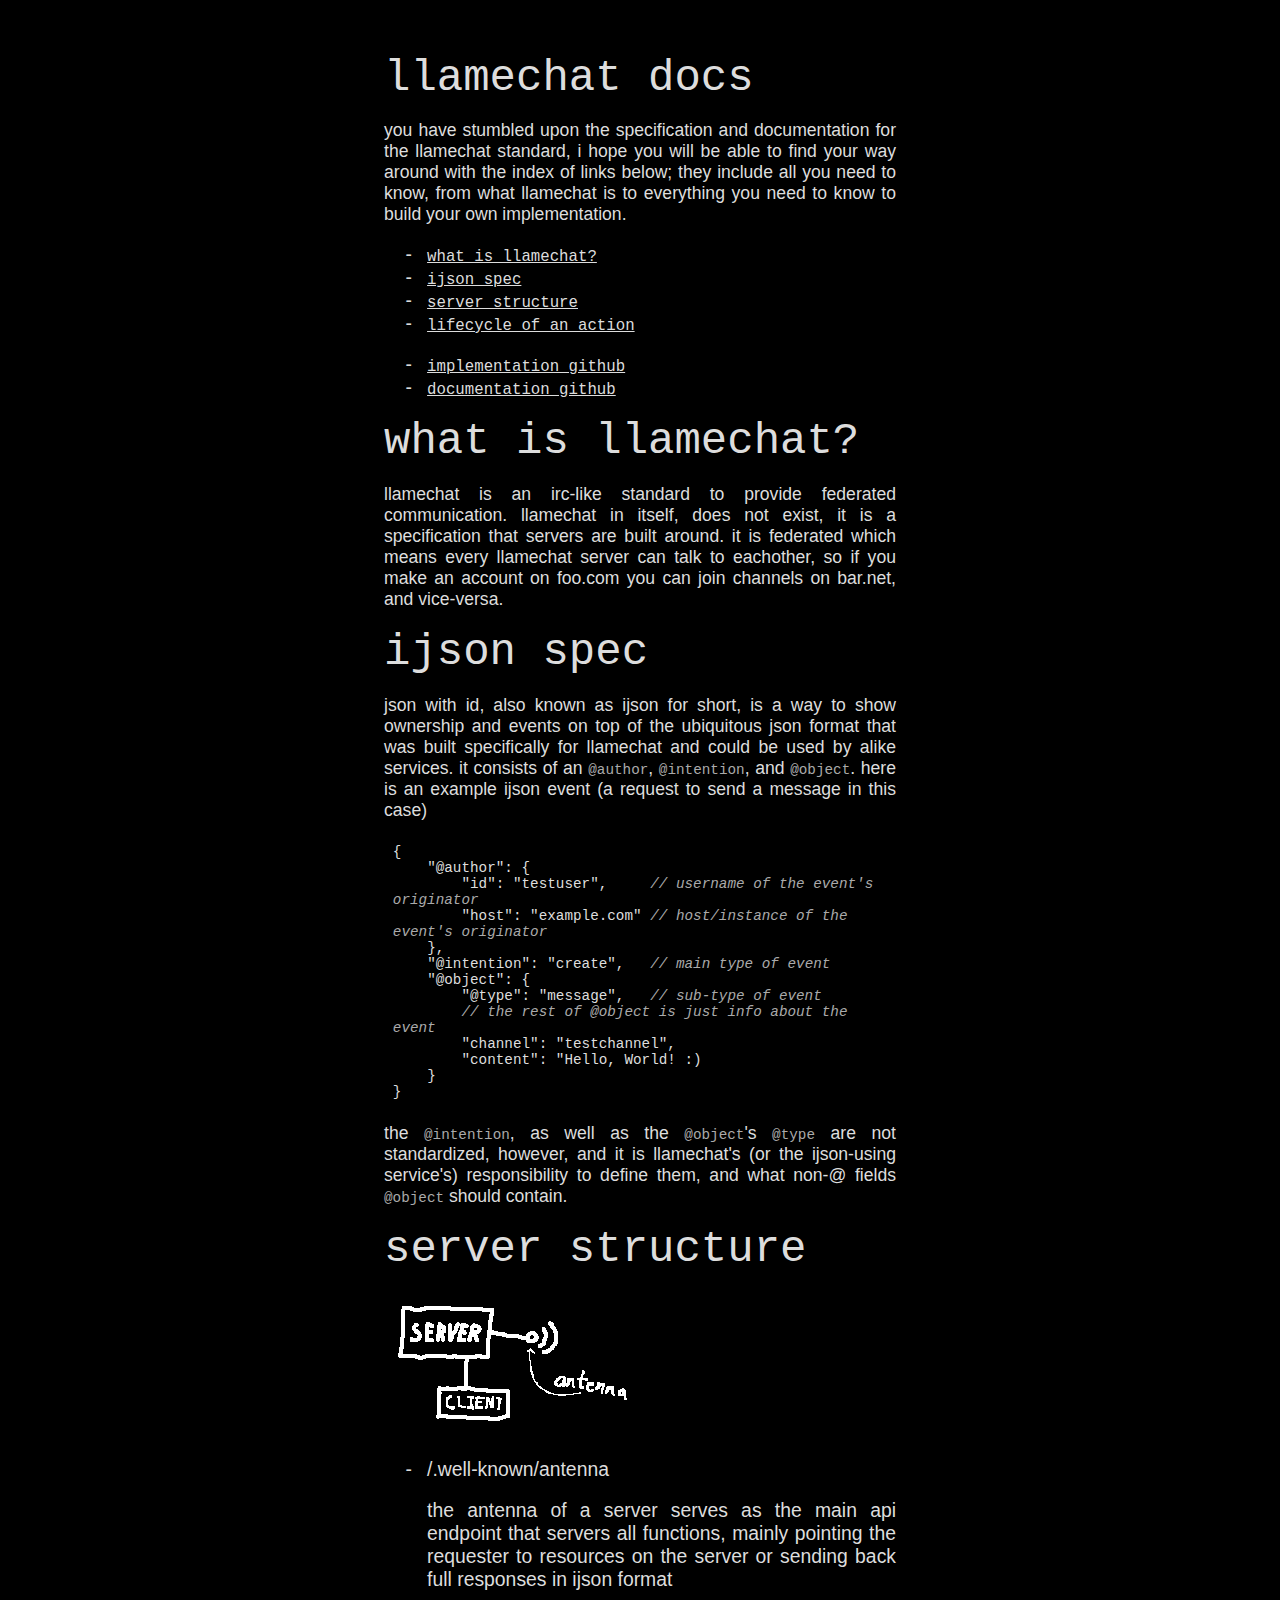
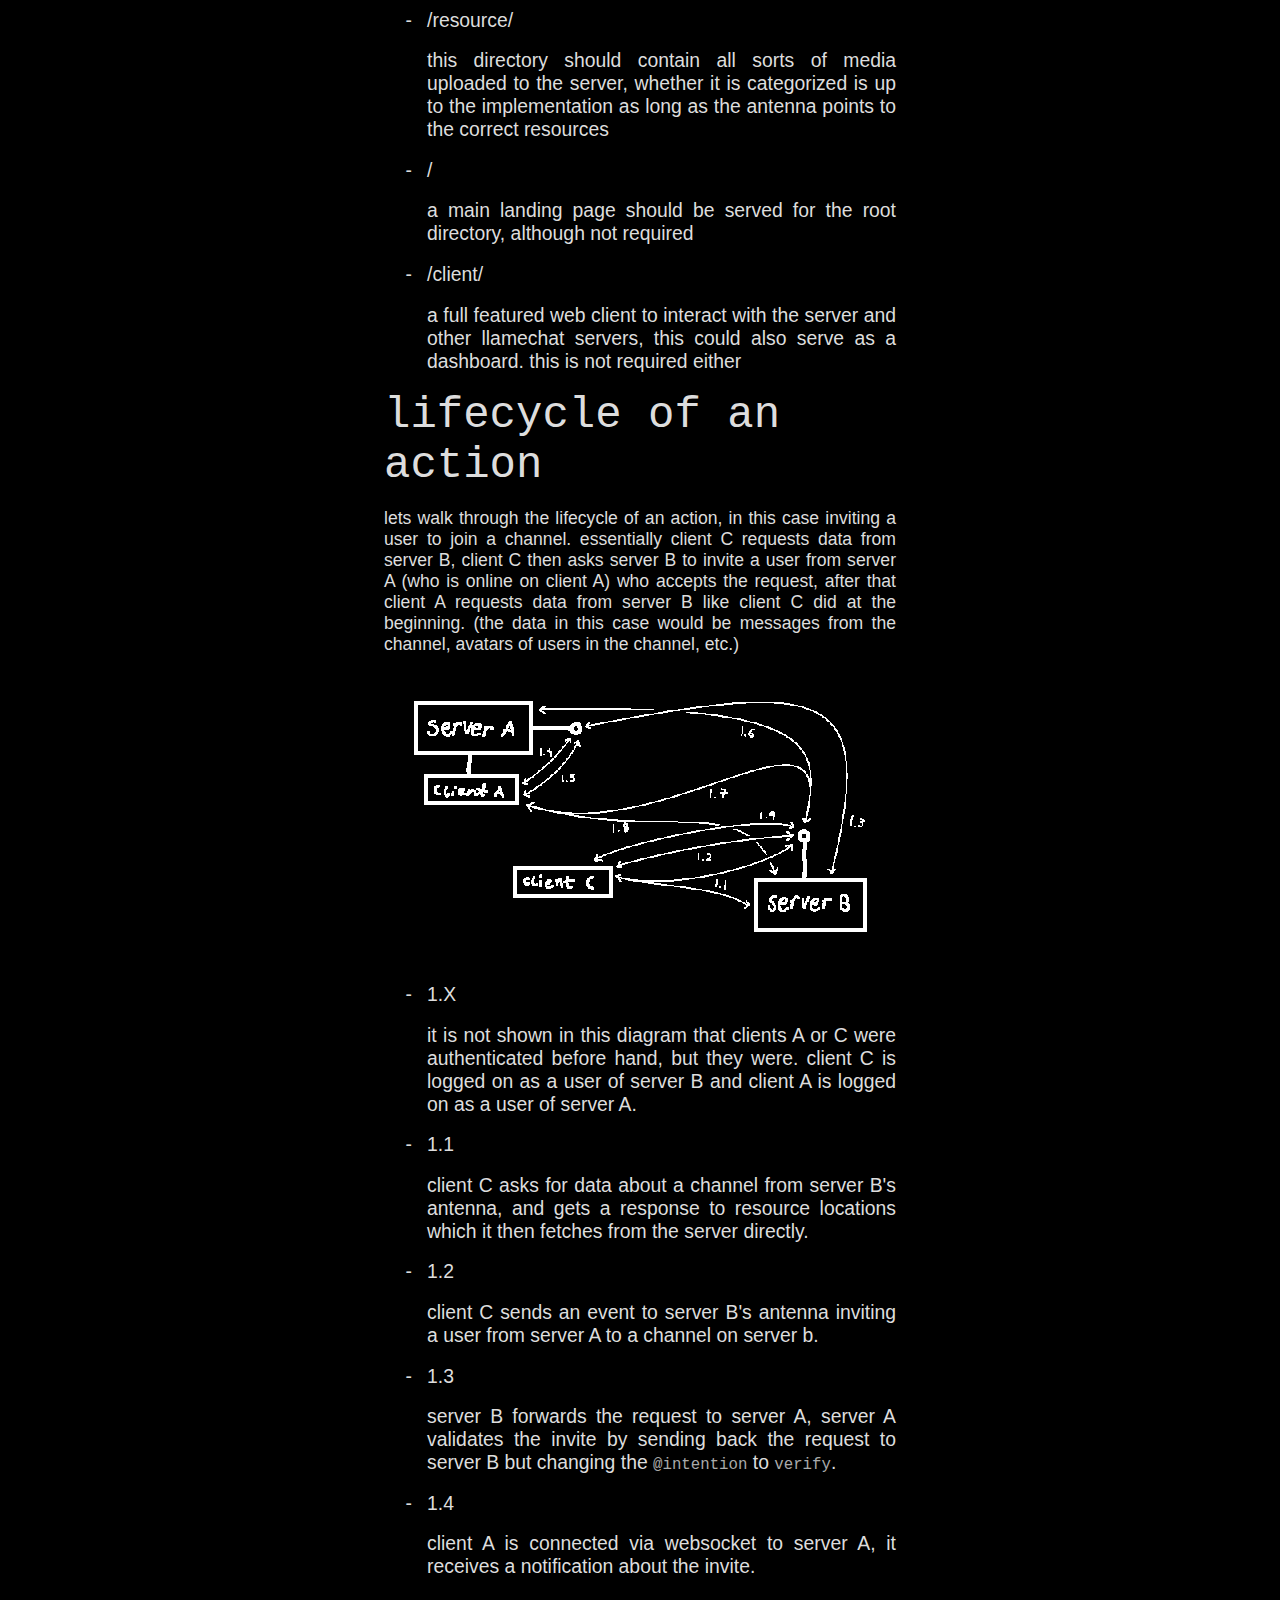
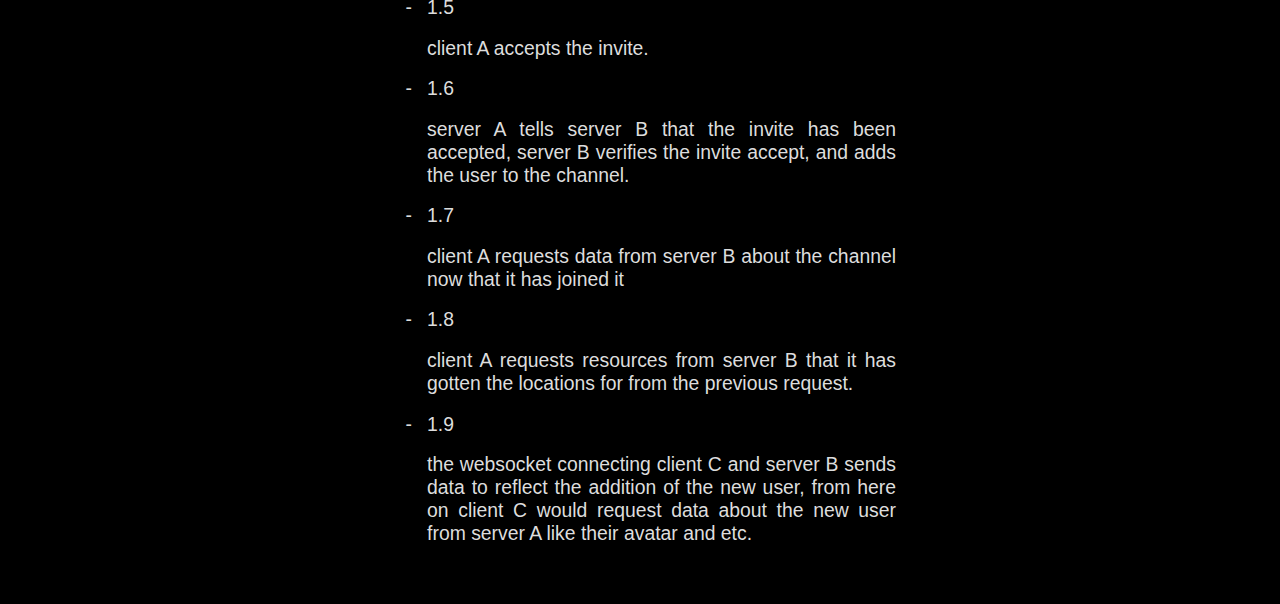
<file: index.html>
<!DOCTYPE html>
<html lang="en">
<head>
	<meta charset="UTF-8">
	<meta name="viewport" content="width=device-width, initial-scale=1.0">
	<meta http-equiv="X-UA-Compatible" content="ie=edge">
	<link rel="stylesheet" type="text/css" href="src/docs.css">
	<title>llamechat docs</title>
</head>
<body>
	<section>
		<h1>llamechat docs</h1>
		<p>you have stumbled upon the specification and documentation for the llamechat standard, i hope you will be able to find your way around with the index of links below; they include all you need to know, from what llamechat is to everything you need to know to build your own implementation.</p>
		<ul>
			<li><a href="#what-is-llamechat">what is llamechat?</a></li>
			<li><a href="#ijson-spec">ijson spec</a></li>
			<li><a href="#server-structure">server structure</a></li>
			<li><a href="#lifecycle-of-an-action">lifecycle of an action</a></li>
		</ul>
		<ul>
			<li><a href="https://github.com/mininmobile/llamechat-server" class="external">implementation github</a></li>
			<li><a href="https://github.com/mininmobile/llamechat-docs" class="external">documentation github</a></li>
		</ul>
	</section>
	<section id="what-is-llamechat">
		<h1>what is llamechat?</h1>
		<p>llamechat is an irc-like standard to provide federated communication. llamechat in itself, does not exist, it is a specification that servers are built around. it is federated which means every llamechat server can talk to eachother, so if you make an account on foo.com you can join channels on bar.net, and vice-versa.</p>
	</section>
	<section id="ijson-spec">
		<h1>ijson spec</h1>
		<p>json with id, also known as ijson for short, is a way to show ownership and events on top of the ubiquitous json format that was built specifically for llamechat and could be used by alike services. it consists of an <code>@author</code>, <code>@intention</code>, and <code>@object</code>. here is an example ijson event (a request to send a message in this case)</p>
		<pre>{
	"@author": {
		"id": "testuser",     <span class="c">// username of the event's originator</span>
		"host": "example.com" <span class="c">// host/instance of the event's originator</span>
	},
	"@intention": "create",   <span class="c">// main type of event</span>
	"@object": {
		"@type": "message",   <span class="c">// sub-type of event</span>
		<span class="c">// the rest of @object is just info about the event</span>
		"channel": "testchannel",
		"content": "Hello, World! :)
	}
}</pre>
		<p>the <code>@intention</code>, as well as the <code>@object</code>'s <code>@type</code> are not standardized, however, and it is llamechat's (or the ijson-using service's) responsibility to define them, and what non-@ fields <code>@object</code> should contain.</p>
	</section>
	<section id="server-structure">
		<h1>server structure</h1>
		<img src="src/img/server_structure.png">
		<ul>
			<li>/.well-known/antenna
				<p>the antenna of a server serves as the main api endpoint that servers all functions, mainly pointing the requester to resources on the server or sending back full responses in ijson format</p>
			</li>
			<li>/resource/
				<p>this directory should contain all sorts of media uploaded to the server, whether it is categorized is up to the implementation as long as the antenna points to the correct resources</p>
			</li>
			<li>/
				<p>a main landing page should be served for the root directory, although not required</p>
			</li>
			<li>/client/
				<p>a full featured web client to interact with the server and other llamechat servers, this could also serve as a dashboard. this is not required either</p>
			</li>
		</ul>
	</section>
	<section id="lifecycle-of-an-action">
		<h1>lifecycle of an action</h1>
		<p>lets walk through the lifecycle of an action, in this case inviting a user to join a channel. essentially client C requests data from server B, client C then asks server B to invite a user from server A (who is online on client A) who accepts the request, after that client A requests data from server B like client C did at the beginning. (the data in this case would be messages from the channel, avatars of users in the channel, etc.)</p>
		<img src="src/img/lifecycle_of_an_event.png" style="width: 100%;">
		<ul>
			<li>1.X
				<p>it is not shown in this diagram that clients A or C were authenticated before hand, but they were. client C is logged on as a user of server B and client A is logged on as a user of server A.</p>
			</li>
			<li>1.1
				<p>client C asks for data about a channel from server B's antenna, and gets a response to resource locations which it then fetches from the server directly.</p>
			</li>
			<li>1.2
				<p>client C sends an event to server B's antenna inviting a user from server A to a channel on server b.</p>
			</li>
			<li>1.3
				<p>server B forwards the request to server A, server A validates the invite by sending back the request to server B but changing the <code>@intention</code> to <code>verify</code>.</p>
			</li>
			<li>1.4
				<p>client A is connected via websocket to server A, it receives a notification about the invite.</p>
			</li>
			<li>1.5
				<p>client A accepts the invite.</p>
			</li>
			<li>1.6
				<p>server A tells server B that the invite has been accepted, server B verifies the invite accept, and adds the user to the channel.</p>
			</li>
			<li>1.7
				<p>client A requests data from server B about the channel now that it has joined it</p>
			</li>
			<li>1.8
				<p>client A requests resources from server B that it has gotten the locations for from the previous request.</p>
			</li>
			<li>1.9
				<p>the websocket connecting client C and server B sends data to reflect the addition of the new user, from here on client C would request data about the new user from server A like their avatar and etc.</p>
			</li>
		</ul>
	</section>
</body>
</html>
</file>
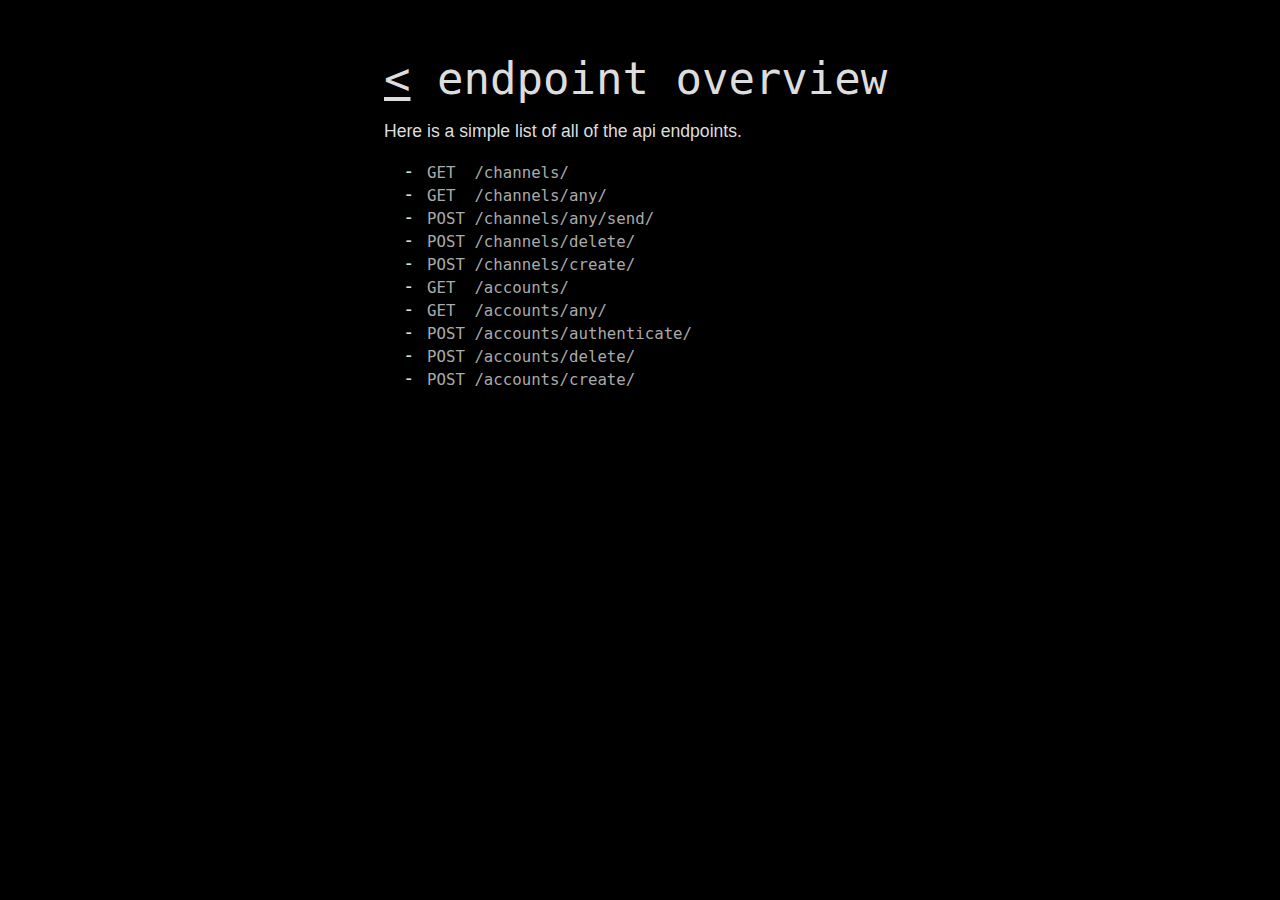
<file: docs/endpoint-overview.html>
<!DOCTYPE html>
<html lang="en">
<head>
	<meta charset="UTF-8">
	<meta name="viewport" content="width=device-width, initial-scale=1.0">
	<meta http-equiv="X-UA-Compatible" content="ie=edge">
	<link rel="stylesheet" type="text/css" href="../src/docs.css">
	<title>endpoint overview / llamechat docs</title>
</head>
<body>
	<div class="splash">
		<h1><a href="../index.html">&lt;</a> endpoint overview</h1>
		<p>Here is a simple list of all of the api endpoints.</p>
		<ul>
			<li><code>GET  /channels/</code></li>
			<li><code>GET  /channels/any/</code></li>
			<li><code>POST /channels/any/send/</code></li>
			<li><code>POST /channels/delete/</code></li>
			<li><code>POST /channels/create/</code></li>
			<li><code>GET  /accounts/</code></li>
			<li><code>GET  /accounts/any/</code></li>
			<li><code>POST /accounts/authenticate/</code></li>
			<li><code>POST /accounts/delete/</code></li>
			<li><code>POST /accounts/create/</code></li>
		<ul>
	</ul>
</body>
</html>
</file>
<file: src/docs.css>
::selection {
	background-color: #dddddd;
	color: #000000;
}

html {
	font-size: 1.1em;
	tab-size: 4;
	-moz-tab-size: 4;
	-o-tab-size: 4;
}

body {
	width: 40%;
	margin: 3rem auto;
	background: #000000;
	color: #dddddd;
	font-family: sans-serif;
}

h1, h2 {
	margin: 1rem 0;
	font-weight: normal;
	font-family: monospace;
	font-size: 2.5rem;
}

h2 {
	font-size: 1.75rem;
}

p {
	margin: 1rem 0;
	text-align: justify;
}

a {
	color: #dddddd;
	text-decoration: underline, wavy, currentColor;
	font-family: monospace;
}

img {
	width: 50%;
	-ms-interpolation-mode: nearest-neighbor;
	image-rendering: crisp-edges;
	image-rendering: pixelated;
}

/* flavor */

code {
	color: #aaaaaa;
	white-space: pre-wrap;
}

pre {
	padding: 0.3rem 0.5rem;
	margin: 1rem 0;
	white-space: pre-wrap;
}

pre .c { color: #aaaaaa; font-style: italic; }

blockquote {
	margin: 1rem 0;
	padding: 0.4rem 1rem;
	border-left: 3px solid #1c1c1c;
}

/* lists */

ul {
	margin: 1rem 0;
	padding-left: 4ch;
	list-style: none;
	font-size: 1.1em;
}

li {
	position: relative;
}

li::before {
	content: "- ";
	position: absolute;
	left: -2ch;
}

/* responsive */

@media (orientation: portrait) {
	body {
		width: unset;
		margin: 3rem;
	}

	img {
		width: 100%;
	}
}

@media (pointer: none), (pointer: coarse) {
	html {
		font-size: 1rem;
	}
	
	body {
		margin: 1rem;
	}
}
</file>
